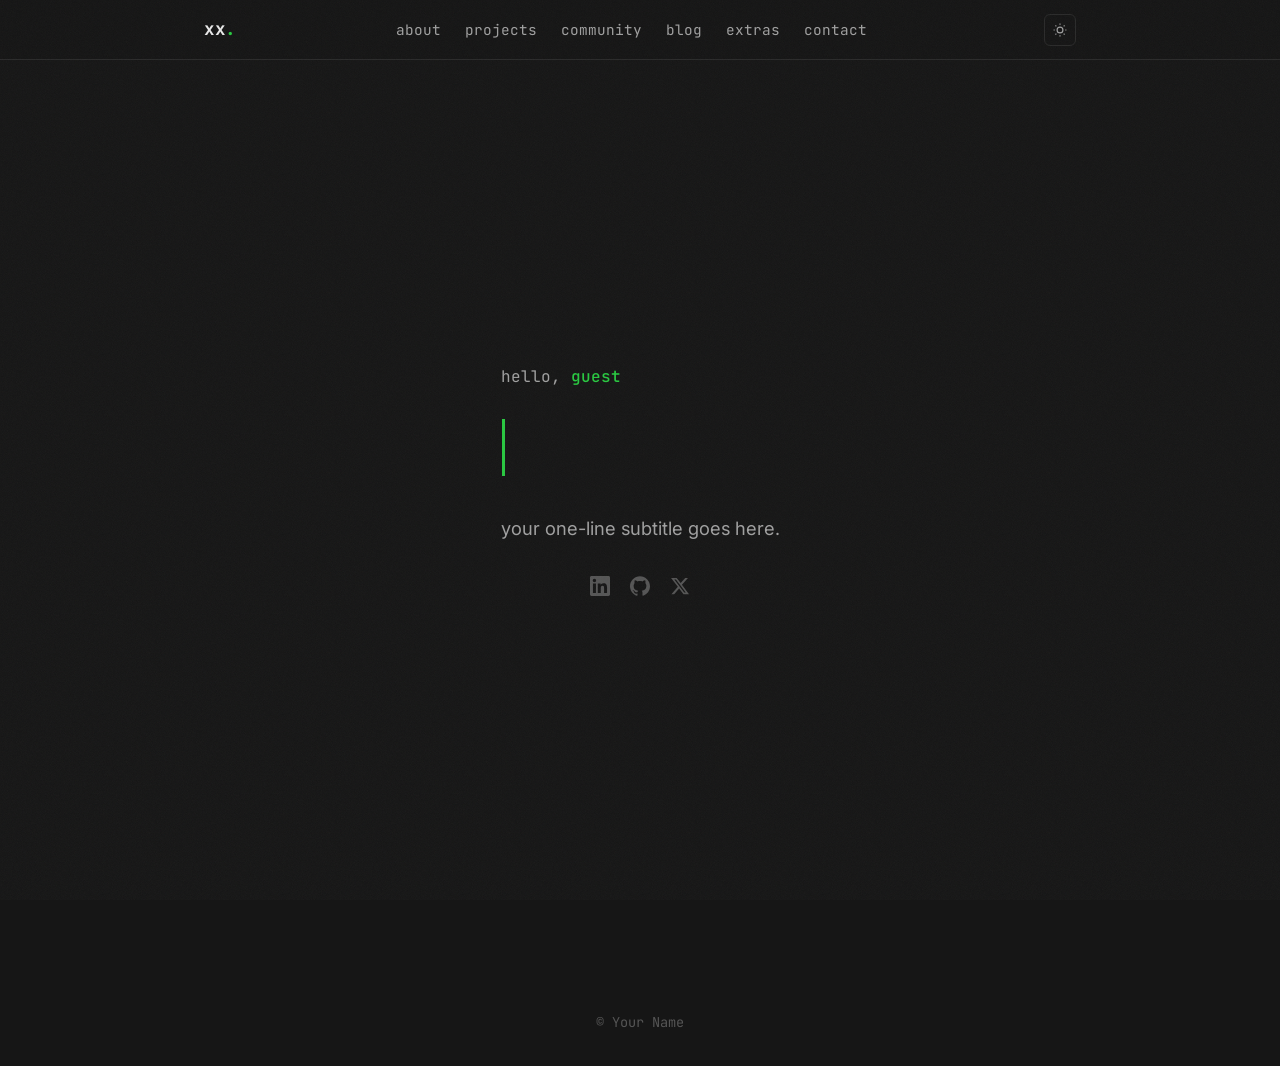
<file: index.html>
<!DOCTYPE html>
<html lang="en">

<head>
  <meta charset="UTF-8" />
  <link rel="icon" type="image/png" href="/public/favicon.png" />
  <link rel="apple-touch-icon" href="/public/favicon.png" />
  <meta name="viewport" content="width=device-width, initial-scale=1.0" />

  <!-- Primary Meta Tags -->
  <!-- REPLACE: Update title, description, and og:url with your info -->
  <title>Your Name | Your Title</title>
  <meta name="title" content="Your Name | Your Title" />
  <meta name="description" content="Your short bio or tagline goes here." />

  <!-- Open Graph / Facebook -->
  <meta property="og:type" content="website" />
  <meta property="og:url" content="https://www.yoursite.com" />
  <meta property="og:title" content="Your Name | Your Title" />
  <meta property="og:description" content="Your short bio or tagline goes here." />
  <meta property="og:image" content="https://www.yoursite.com/link-preview.png" />
  <meta property="og:image:width" content="1200" />
  <meta property="og:image:height" content="630" />
  <meta property="og:image:type" content="image/png" />

  <!-- Twitter -->
  <meta property="twitter:card" content="summary_large_image" />
  <meta property="twitter:url" content="https://www.yoursite.com" />
  <meta property="twitter:title" content="Your Name | Your Title" />
  <meta property="twitter:description" content="Your short bio or tagline goes here." />
  <meta property="twitter:image" content="https://www.yoursite.com/link-preview.png" />

  <!-- Fonts -->
  <link rel="preconnect" href="https://fonts.googleapis.com">
  <link rel="preconnect" href="https://fonts.gstatic.com" crossorigin>
  <link
    href="https://fonts.googleapis.com/css2?family=JetBrains+Mono:wght@300;400;500;600;700&family=Inter:wght@300;400;500;600;700&display=swap"
    rel="stylesheet">

  <link rel="stylesheet" href="styles.css">
  <script>
    (function () {
      const theme = localStorage.getItem('theme') || 'dark';
      document.documentElement.setAttribute('data-theme', theme);
    })();
  </script>
</head>

<body class="loading">
  <!-- Preloader -->
  <!-- REPLACE: Change "xx" to your initials -->
  <div id="preloader" class="preloader">
    <div class="preloader-content">
      <div class="preloader-logo">xx<span>.</span></div>
      <div class="loading-bar-container">
        <div class="loading-bar"></div>
      </div>
    </div>
  </div>

  <!-- Navbar -->
  <!-- REPLACE: Change "xx" to your initials -->
  <nav class="navbar">
    <div class="container navbar-content">
      <a href="/" class="logo">xx<span>.</span></a>

      <div class="nav-links">
        <a href="/about" class="nav-link">about</a>
        <a href="/projects" class="nav-link">projects</a>
        <a href="/community" class="nav-link">community</a>
        <a href="/blog" class="nav-link">blog</a>
        <a href="/extras" class="nav-link">extras</a>
        <a href="/contact" class="nav-link">contact</a>
      </div>

      <!-- Theme Toggle -->
      <button class="theme-toggle" onclick="toggleTheme()" aria-label="Toggle theme">
        <svg class="icon-moon" viewBox="0 0 24 24" fill="none" stroke="currentColor" stroke-width="2">
          <path d="M21 12.79A9 9 0 1 1 11.21 3 7 7 0 0 0 21 12.79z"></path>
        </svg>
        <svg class="icon-sun" viewBox="0 0 24 24" fill="none" stroke="currentColor" stroke-width="2">
          <circle cx="12" cy="12" r="5"></circle>
          <line x1="12" y1="1" x2="12" y2="3"></line>
          <line x1="12" y1="21" x2="12" y2="23"></line>
          <line x1="4.22" y1="4.22" x2="5.64" y2="5.64"></line>
          <line x1="18.36" y1="18.36" x2="19.78" y2="19.78"></line>
          <line x1="1" y1="12" x2="3" y2="12"></line>
          <line x1="21" y1="12" x2="23" y2="12"></line>
          <line x1="4.22" y1="19.78" x2="5.64" y2="18.36"></line>
          <line x1="18.36" y1="5.64" x2="19.78" y2="4.22"></line>
        </svg>
      </button>

      <button class="menu-toggle text-primary" id="menu-toggle" onclick="toggleMobileMenu()">
        <span class="hamburger-line"></span>
        <span class="hamburger-line"></span>
        <span class="hamburger-line"></span>
      </button>
    </div>

    <!-- Mobile Menu -->
    <div id="mobile-nav" class="mobile-nav">
      <a href="/about" class="mobile-nav-link">about</a>
      <a href="/projects" class="mobile-nav-link">projects</a>
      <a href="/community" class="mobile-nav-link">community</a>
      <a href="/blog" class="mobile-nav-link">blog</a>
      <a href="/extras" class="mobile-nav-link">extras</a>
      <a href="/contact" class="mobile-nav-link">contact</a>
    </div>
  </nav>

  <!-- Hero Section -->
  <section id="hero" class="hero container">
    <div class="hero-prompt">
      hello, <span id="user-ip" class="hero-ip">guest</span>
    </div>

    <h1 class="hero-title">
      <span id="typewriter-text"></span><span class="cursor"></span>
    </h1>

    <!-- REPLACE: Update your subtitle -->
    <p class="hero-subtitle">
      your one-line subtitle goes here.
    </p>

    <!-- REPLACE: Update social links -->
    <div class="hero-socials">
      <a href="https://linkedin.com/in/yourlinkedin" target="_blank" aria-label="LinkedIn">
        <svg viewBox="0 0 24 24" fill="currentColor"><path d="M20.447 20.452h-3.554v-5.569c0-1.328-.027-3.037-1.852-3.037-1.853 0-2.136 1.445-2.136 2.939v5.667H9.351V9h3.414v1.561h.046c.477-.9 1.637-1.85 3.37-1.85 3.601 0 4.267 2.37 4.267 5.455v6.286zM5.337 7.433a2.062 2.062 0 0 1-2.063-2.065 2.064 2.064 0 1 1 2.063 2.065zm1.782 13.019H3.555V9h3.564v11.452zM22.225 0H1.771C.792 0 0 .774 0 1.729v20.542C0 23.227.792 24 1.771 24h20.451C23.2 24 24 23.227 24 22.271V1.729C24 .774 23.2 0 22.222 0h.003z"/></svg>
      </a>
      <a href="https://github.com/yourgithub" target="_blank" aria-label="GitHub">
        <svg viewBox="0 0 24 24" fill="currentColor"><path d="M12 .297c-6.63 0-12 5.373-12 12 0 5.303 3.438 9.8 8.205 11.385.6.113.82-.258.82-.577 0-.285-.01-1.04-.015-2.04-3.338.724-4.042-1.61-4.042-1.61C4.422 18.07 3.633 17.7 3.633 17.7c-1.087-.744.084-.729.084-.729 1.205.084 1.838 1.236 1.838 1.236 1.07 1.835 2.809 1.305 3.495.998.108-.776.417-1.305.76-1.605-2.665-.3-5.466-1.332-5.466-5.93 0-1.31.465-2.38 1.235-3.22-.135-.303-.54-1.523.105-3.176 0 0 1.005-.322 3.3 1.23.96-.267 1.98-.399 3-.405 1.02.006 2.04.138 3 .405 2.28-1.552 3.285-1.23 3.285-1.23.645 1.653.24 2.873.12 3.176.765.84 1.23 1.91 1.23 3.22 0 4.61-2.805 5.625-5.475 5.92.42.36.81 1.096.81 2.22 0 1.606-.015 2.896-.015 3.286 0 .315.21.69.825.57C20.565 22.092 24 17.592 24 12.297c0-6.627-5.373-12-12-12"/></svg>
      </a>
      <a href="https://x.com/yourx" target="_blank" aria-label="X">
        <svg viewBox="0 0 24 24" fill="currentColor"><path d="M18.244 2.25h3.308l-7.227 8.26 8.502 11.24H16.17l-5.214-6.817L4.99 21.75H1.68l7.73-8.835L1.254 2.25H8.08l4.713 6.231zm-1.161 17.52h1.833L7.084 4.126H5.117z"/></svg>
      </a>
    </div>
  </section>

  <!-- REPLACE: Update copyright name -->
  <footer>
    <div class="container">
      <div>&copy; Your Name</div>
    </div>
  </footer>

  <script src="main.js"></script>
</body>

</html>
</file>
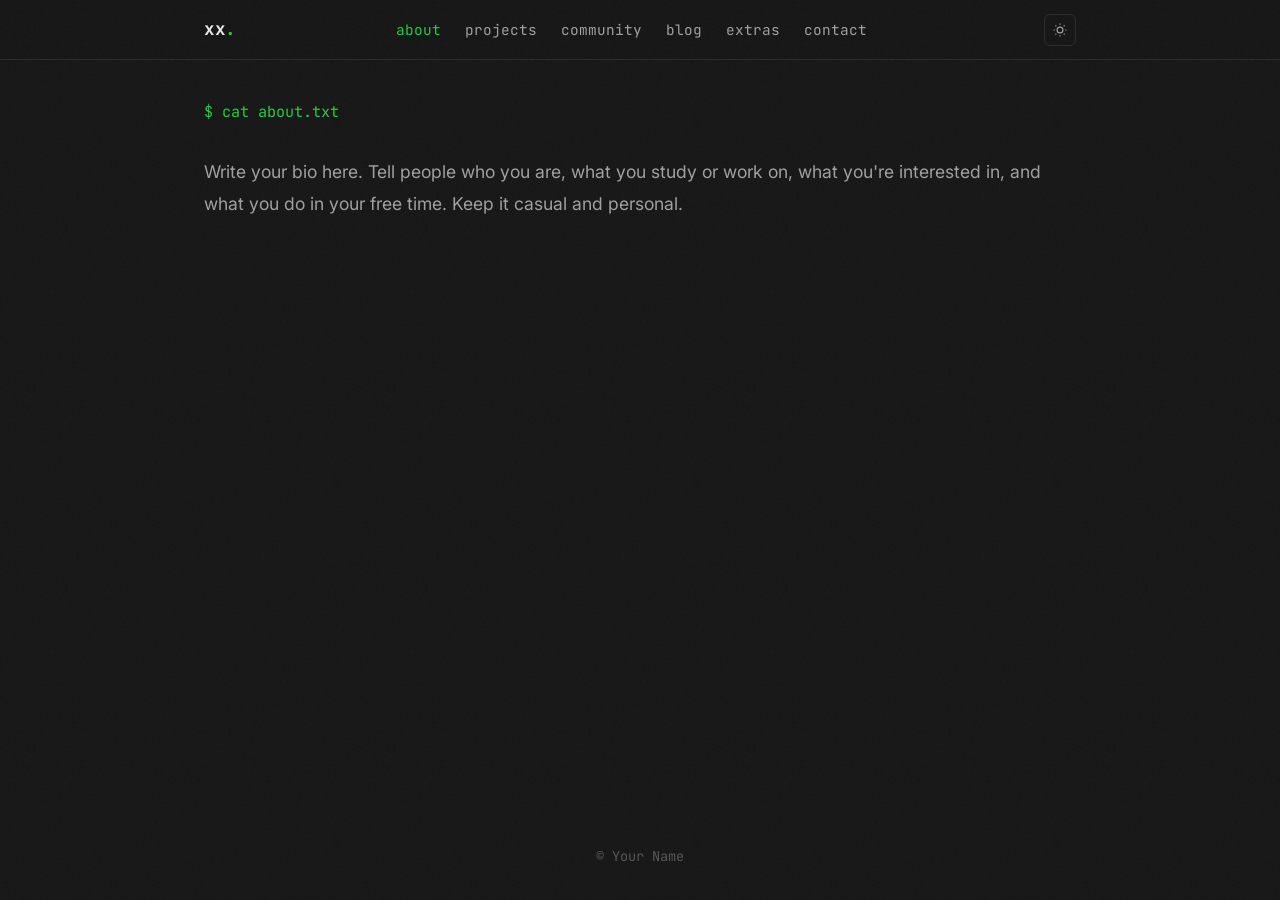
<file: about.html>
<!DOCTYPE html>
<html lang="en">

<head>
  <meta charset="UTF-8" />
  <link rel="icon" type="image/png" href="/public/favicon.png" />
  <link rel="apple-touch-icon" href="/public/favicon.png" />
  <meta name="viewport" content="width=device-width, initial-scale=1.0" />

  <title>About | Your Name</title>
  <meta name="description" content="A short description about you." />

  <link rel="preconnect" href="https://fonts.googleapis.com">
  <link rel="preconnect" href="https://fonts.gstatic.com" crossorigin>
  <link href="https://fonts.googleapis.com/css2?family=JetBrains+Mono:wght@300;400;500;600;700&family=Inter:wght@300;400;500;600;700&display=swap" rel="stylesheet">

  <link rel="stylesheet" href="styles.css">
  <script>
    (function () {
      const theme = localStorage.getItem('theme') || 'dark';
      document.documentElement.setAttribute('data-theme', theme);
    })();
  </script>
</head>

<body>
  <nav class="navbar">
    <div class="container navbar-content">
      <a href="/" class="logo">xx<span>.</span></a>

      <div class="nav-links">
        <a href="/about" class="nav-link active">about</a>
        <a href="/projects" class="nav-link">projects</a>
        <a href="/community" class="nav-link">community</a>
        <a href="/blog" class="nav-link">blog</a>
        <a href="/extras" class="nav-link">extras</a>
        <a href="/contact" class="nav-link">contact</a>
      </div>

      <button class="theme-toggle" onclick="toggleTheme()" aria-label="Toggle theme">
        <svg class="icon-moon" viewBox="0 0 24 24" fill="none" stroke="currentColor" stroke-width="2">
          <path d="M21 12.79A9 9 0 1 1 11.21 3 7 7 0 0 0 21 12.79z"></path>
        </svg>
        <svg class="icon-sun" viewBox="0 0 24 24" fill="none" stroke="currentColor" stroke-width="2">
          <circle cx="12" cy="12" r="5"></circle>
          <line x1="12" y1="1" x2="12" y2="3"></line>
          <line x1="12" y1="21" x2="12" y2="23"></line>
          <line x1="4.22" y1="4.22" x2="5.64" y2="5.64"></line>
          <line x1="18.36" y1="18.36" x2="19.78" y2="19.78"></line>
          <line x1="1" y1="12" x2="3" y2="12"></line>
          <line x1="21" y1="12" x2="23" y2="12"></line>
          <line x1="4.22" y1="19.78" x2="5.64" y2="18.36"></line>
          <line x1="18.36" y1="5.64" x2="19.78" y2="4.22"></line>
        </svg>
      </button>

      <button class="menu-toggle text-primary" id="menu-toggle" onclick="toggleMobileMenu()">
        <span class="hamburger-line"></span>
        <span class="hamburger-line"></span>
        <span class="hamburger-line"></span>
      </button>
    </div>

    <div id="mobile-nav" class="mobile-nav">
      <a href="/about" class="mobile-nav-link">about</a>
      <a href="/projects" class="mobile-nav-link">projects</a>
      <a href="/community" class="mobile-nav-link">community</a>
      <a href="/blog" class="mobile-nav-link">blog</a>
      <a href="/extras" class="mobile-nav-link">extras</a>
      <a href="/contact" class="mobile-nav-link">contact</a>
    </div>
  </nav>

  <main class="page-content container">
    <div class="bash-cmd">$ cat about.txt</div>

    <div class="about-content">
      <p>
        Write your bio here. Tell people who you are, what you study or work on, what you're interested in, and what you do in your free time. Keep it casual and personal.
      </p>
    </div>
  </main>

  <footer>
    <div class="container">
      <div>&copy; Your Name</div>
    </div>
  </footer>

  <script src="main.js"></script>
</body>

</html>
</file>
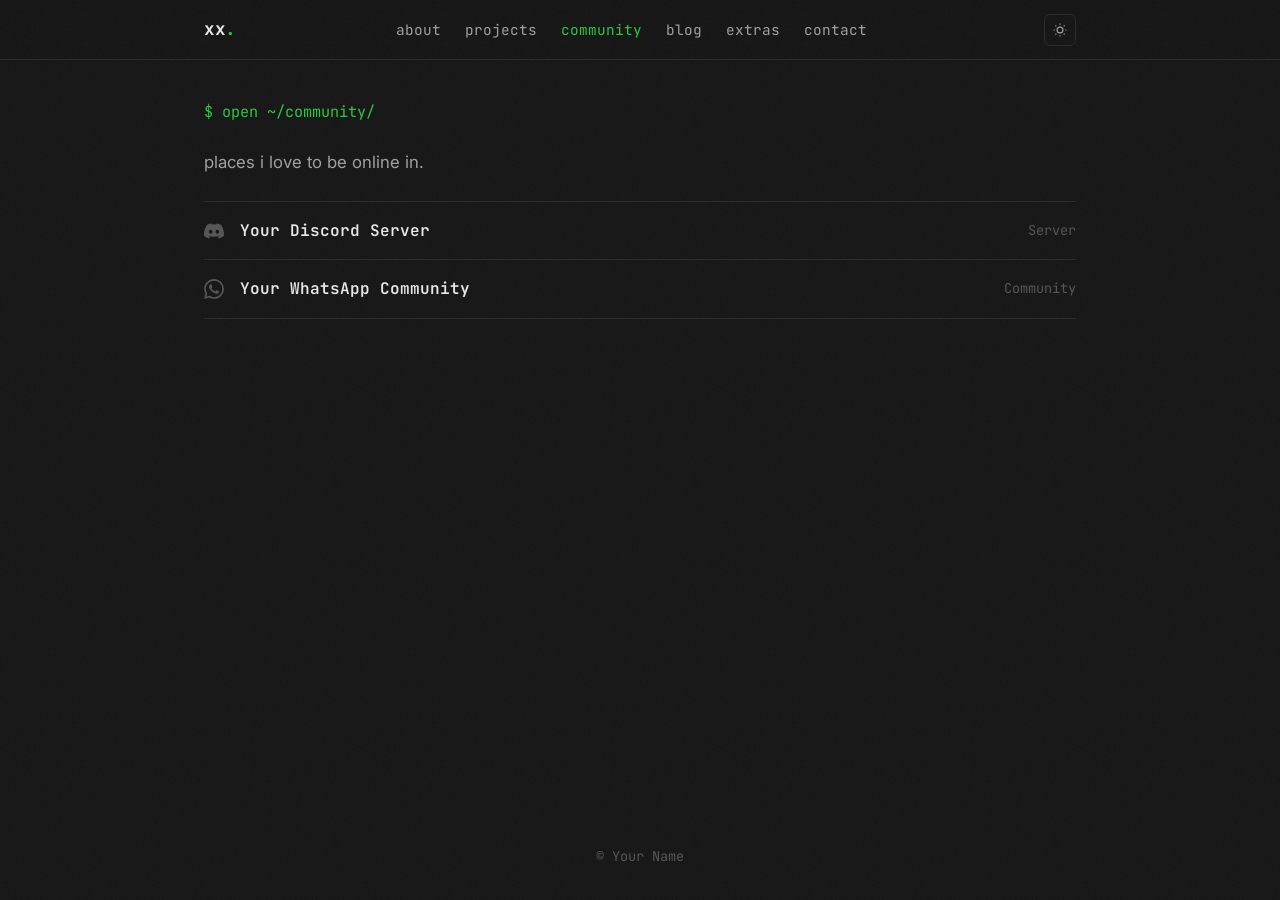
<file: community.html>
<!DOCTYPE html>
<html lang="en">

<head>
  <meta charset="UTF-8" />
  <link rel="icon" type="image/png" href="/public/favicon.png" />
  <link rel="apple-touch-icon" href="/public/favicon.png" />
  <meta name="viewport" content="width=device-width, initial-scale=1.0" />

  <!-- REPLACE: Update title and description -->
  <title>Community | Your Name</title>
  <meta name="description" content="Communities and platforms where Your Name connects online." />

  <link rel="preconnect" href="https://fonts.googleapis.com">
  <link rel="preconnect" href="https://fonts.gstatic.com" crossorigin>
  <link href="https://fonts.googleapis.com/css2?family=JetBrains+Mono:wght@300;400;500;600;700&family=Inter:wght@300;400;500;600;700&display=swap" rel="stylesheet">

  <link rel="stylesheet" href="styles.css">
  <script>
    (function () {
      const theme = localStorage.getItem('theme') || 'dark';
      document.documentElement.setAttribute('data-theme', theme);
    })();
  </script>
</head>

<body>
  <!-- Navbar -->
  <!-- REPLACE: Change "xx" to your initials -->
  <nav class="navbar">
    <div class="container navbar-content">
      <a href="/" class="logo">xx<span>.</span></a>

      <div class="nav-links">
        <a href="/about" class="nav-link">about</a>
        <a href="/projects" class="nav-link">projects</a>
        <a href="/community" class="nav-link active">community</a>
        <a href="/blog" class="nav-link">blog</a>
        <a href="/extras" class="nav-link">extras</a>
        <a href="/contact" class="nav-link">contact</a>
      </div>

      <button class="theme-toggle" onclick="toggleTheme()" aria-label="Toggle theme">
        <svg class="icon-moon" viewBox="0 0 24 24" fill="none" stroke="currentColor" stroke-width="2">
          <path d="M21 12.79A9 9 0 1 1 11.21 3 7 7 0 0 0 21 12.79z"></path>
        </svg>
        <svg class="icon-sun" viewBox="0 0 24 24" fill="none" stroke="currentColor" stroke-width="2">
          <circle cx="12" cy="12" r="5"></circle>
          <line x1="12" y1="1" x2="12" y2="3"></line>
          <line x1="12" y1="21" x2="12" y2="23"></line>
          <line x1="4.22" y1="4.22" x2="5.64" y2="5.64"></line>
          <line x1="18.36" y1="18.36" x2="19.78" y2="19.78"></line>
          <line x1="1" y1="12" x2="3" y2="12"></line>
          <line x1="21" y1="12" x2="23" y2="12"></line>
          <line x1="4.22" y1="19.78" x2="5.64" y2="18.36"></line>
          <line x1="18.36" y1="5.64" x2="19.78" y2="4.22"></line>
        </svg>
      </button>

      <button class="menu-toggle text-primary" id="menu-toggle" onclick="toggleMobileMenu()">
        <span class="hamburger-line"></span>
        <span class="hamburger-line"></span>
        <span class="hamburger-line"></span>
      </button>
    </div>

    <div id="mobile-nav" class="mobile-nav">
      <a href="/about" class="mobile-nav-link">about</a>
      <a href="/projects" class="mobile-nav-link">projects</a>
      <a href="/community" class="mobile-nav-link">community</a>
      <a href="/blog" class="mobile-nav-link">blog</a>
      <a href="/extras" class="mobile-nav-link">extras</a>
      <a href="/contact" class="mobile-nav-link">contact</a>
    </div>
  </nav>

  <main class="page-content container">
    <div class="bash-cmd">$ open ~/community/</div>

    <!-- REPLACE: Update subtitle -->
    <p class="section-subtitle">places i love to be online in.</p>

    <!-- REPLACE: Update community links with your own Discord, WhatsApp, etc. -->
    <div class="community-list">
      <a href="https://discord.gg/yourinvite" target="_blank" class="community-row">
        <svg class="community-icon" viewBox="0 0 24 24" fill="currentColor"><path d="M20.317 4.37a19.791 19.791 0 0 0-4.885-1.515.074.074 0 0 0-.079.037c-.21.375-.444.864-.608 1.25a18.27 18.27 0 0 0-5.487 0 12.64 12.64 0 0 0-.617-1.25.077.077 0 0 0-.079-.037A19.736 19.736 0 0 0 3.677 4.37a.07.07 0 0 0-.032.027C.533 9.046-.32 13.58.099 18.057a.082.082 0 0 0 .031.057 19.9 19.9 0 0 0 5.993 3.03.078.078 0 0 0 .084-.028c.462-.63.874-1.295 1.226-1.994a.076.076 0 0 0-.041-.106 13.107 13.107 0 0 1-1.872-.892.077.077 0 0 1-.008-.128 10.2 10.2 0 0 0 .372-.292.074.074 0 0 1 .077-.01c3.928 1.793 8.18 1.793 12.062 0a.074.074 0 0 1 .078.01c.12.098.246.198.373.292a.077.077 0 0 1-.006.127 12.299 12.299 0 0 1-1.873.892.077.077 0 0 0-.041.107c.36.698.772 1.362 1.225 1.993a.076.076 0 0 0 .084.028 19.839 19.839 0 0 0 6.002-3.03.077.077 0 0 0 .032-.054c.5-5.177-.838-9.674-3.549-13.66a.061.061 0 0 0-.031-.03zM8.02 15.33c-1.183 0-2.157-1.085-2.157-2.419 0-1.333.956-2.419 2.157-2.419 1.21 0 2.176 1.095 2.157 2.42 0 1.333-.956 2.418-2.157 2.418zm7.975 0c-1.183 0-2.157-1.085-2.157-2.419 0-1.333.955-2.419 2.157-2.419 1.21 0 2.176 1.095 2.157 2.42 0 1.333-.946 2.418-2.157 2.418z"/></svg>
        <div class="community-row-body">
          <span class="community-row-title">Your Discord Server</span>
        </div>
        <span class="community-row-handle">Server</span>
      </a>

      <a href="https://chat.whatsapp.com/yourinvite" target="_blank" class="community-row">
        <svg class="community-icon" viewBox="0 0 24 24" fill="currentColor"><path d="M17.472 14.382c-.297-.149-1.758-.867-2.03-.967-.273-.099-.471-.148-.67.15-.197.297-.767.966-.94 1.164-.173.199-.347.223-.644.075-.297-.15-1.255-.463-2.39-1.475-.883-.788-1.48-1.761-1.653-2.059-.173-.297-.018-.458.13-.606.134-.133.298-.347.446-.52.149-.174.198-.298.298-.497.099-.198.05-.371-.025-.52-.075-.149-.669-1.612-.916-2.207-.242-.579-.487-.5-.669-.51-.173-.008-.371-.01-.57-.01-.198 0-.52.074-.792.372-.272.297-1.04 1.016-1.04 2.479 0 1.462 1.065 2.875 1.213 3.074.149.198 2.096 3.2 5.077 4.487.709.306 1.262.489 1.694.625.712.227 1.36.195 1.871.118.571-.085 1.758-.719 2.006-1.413.248-.694.248-1.289.173-1.413-.074-.124-.272-.198-.57-.347m-5.421 7.403h-.004a9.87 9.87 0 0 1-5.031-1.378l-.361-.214-3.741.982.998-3.648-.235-.374a9.86 9.86 0 0 1-1.51-5.26c.001-5.45 4.436-9.884 9.888-9.884 2.64 0 5.122 1.03 6.988 2.898a9.825 9.825 0 0 1 2.893 6.994c-.003 5.45-4.437 9.884-9.885 9.884m8.413-18.297A11.815 11.815 0 0 0 12.05 0C5.495 0 .16 5.335.157 11.892c0 2.096.547 4.142 1.588 5.945L.057 24l6.305-1.654a11.882 11.882 0 0 0 5.683 1.448h.005c6.554 0 11.89-5.335 11.893-11.893a11.821 11.821 0 0 0-3.48-8.413z"/></svg>
        <div class="community-row-body">
          <span class="community-row-title">Your WhatsApp Community</span>
        </div>
        <span class="community-row-handle">Community</span>
      </a>
    </div>
  </main>

  <!-- REPLACE: Update copyright name -->
  <footer>
    <div class="container">
      <div>&copy; Your Name</div>
    </div>
  </footer>

  <script src="main.js"></script>
</body>

</html>
</file>
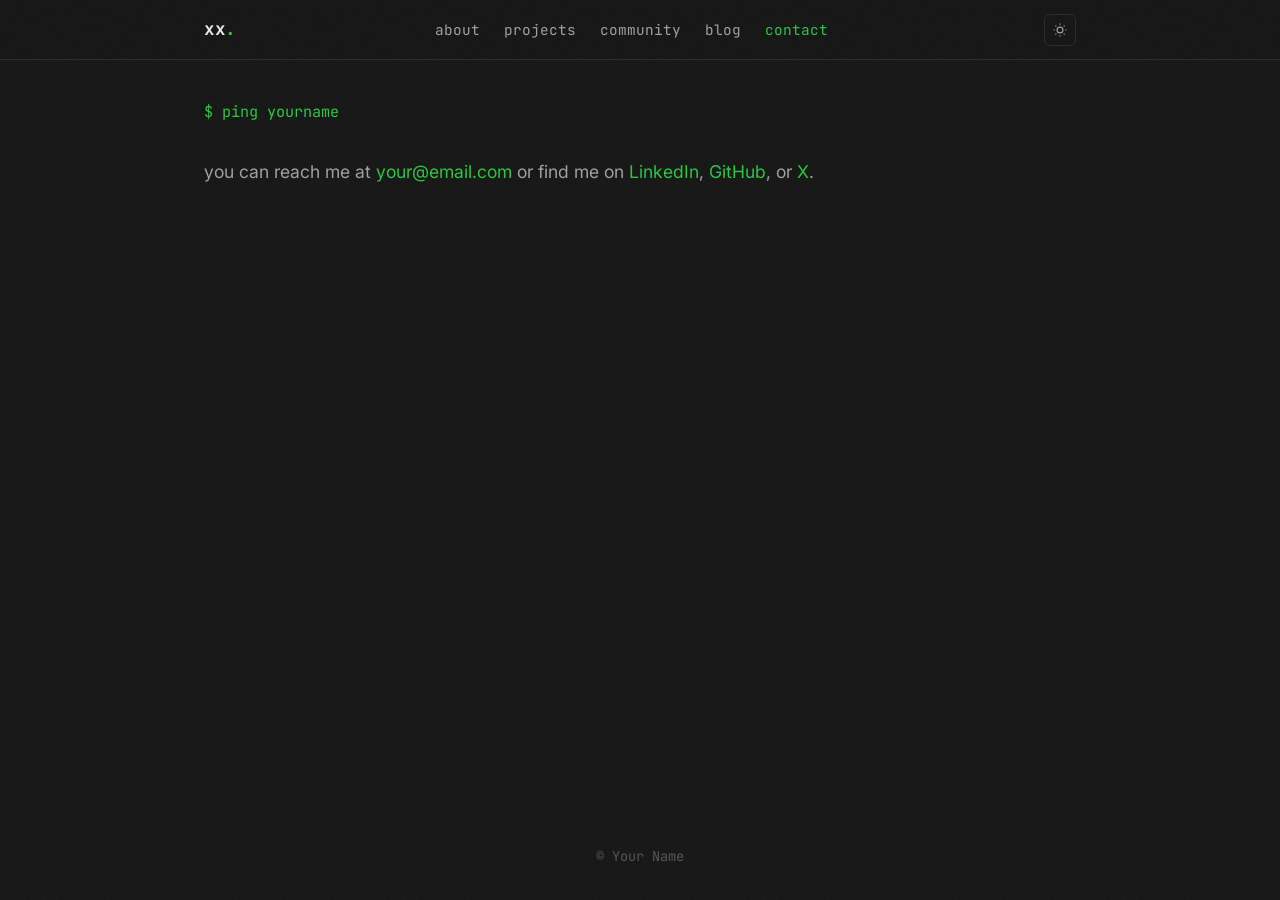
<file: contact.html>
<!DOCTYPE html>
<html lang="en">

<head>
  <meta charset="UTF-8" />
  <link rel="icon" type="image/png" href="/public/favicon.png" />
  <link rel="apple-touch-icon" href="/public/favicon.png" />
  <meta name="viewport" content="width=device-width, initial-scale=1.0" />

  <!-- REPLACE: Update title and description -->
  <title>Contact | Your Name</title>
  <meta name="description" content="Get in touch with Your Name via email or social media." />

  <link rel="preconnect" href="https://fonts.googleapis.com">
  <link rel="preconnect" href="https://fonts.gstatic.com" crossorigin>
  <link href="https://fonts.googleapis.com/css2?family=JetBrains+Mono:wght@300;400;500;600;700&family=Inter:wght@300;400;500;600;700&display=swap" rel="stylesheet">

  <link rel="stylesheet" href="styles.css">
  <script>
    (function () {
      const theme = localStorage.getItem('theme') || 'dark';
      document.documentElement.setAttribute('data-theme', theme);
    })();
  </script>
</head>

<body>
  <!-- Navbar -->
  <!-- REPLACE: Change "xx" to your initials -->
  <nav class="navbar">
    <div class="container navbar-content">
      <a href="/" class="logo">xx<span>.</span></a>

      <div class="nav-links">
        <a href="/about" class="nav-link">about</a>
        <a href="/projects" class="nav-link">projects</a>
        <a href="/community" class="nav-link">community</a>
        <a href="/blog" class="nav-link">blog</a>
        <a href="/contact" class="nav-link active">contact</a>
      </div>

      <button class="theme-toggle" onclick="toggleTheme()" aria-label="Toggle theme">
        <svg class="icon-moon" viewBox="0 0 24 24" fill="none" stroke="currentColor" stroke-width="2">
          <path d="M21 12.79A9 9 0 1 1 11.21 3 7 7 0 0 0 21 12.79z"></path>
        </svg>
        <svg class="icon-sun" viewBox="0 0 24 24" fill="none" stroke="currentColor" stroke-width="2">
          <circle cx="12" cy="12" r="5"></circle>
          <line x1="12" y1="1" x2="12" y2="3"></line>
          <line x1="12" y1="21" x2="12" y2="23"></line>
          <line x1="4.22" y1="4.22" x2="5.64" y2="5.64"></line>
          <line x1="18.36" y1="18.36" x2="19.78" y2="19.78"></line>
          <line x1="1" y1="12" x2="3" y2="12"></line>
          <line x1="21" y1="12" x2="23" y2="12"></line>
          <line x1="4.22" y1="19.78" x2="5.64" y2="18.36"></line>
          <line x1="18.36" y1="5.64" x2="19.78" y2="4.22"></line>
        </svg>
      </button>

      <button class="menu-toggle text-primary" id="menu-toggle" onclick="toggleMobileMenu()">
        <span class="hamburger-line"></span>
        <span class="hamburger-line"></span>
        <span class="hamburger-line"></span>
      </button>
    </div>

    <div id="mobile-nav" class="mobile-nav">
      <a href="/about" class="mobile-nav-link">about</a>
      <a href="/projects" class="mobile-nav-link">projects</a>
      <a href="/community" class="mobile-nav-link">community</a>
      <a href="/blog" class="mobile-nav-link">blog</a>
      <a href="/extras" class="mobile-nav-link">extras</a>
      <a href="/contact" class="mobile-nav-link">contact</a>
    </div>
  </nav>

  <main class="page-content container">
    <!-- REPLACE: Update "yourname" -->
    <div class="bash-cmd">$ ping yourname</div>

    <!-- REPLACE: Update email and social links -->
    <p class="contact-prose">
      you can reach me at <a href="mailto:your@email.com">your@email.com</a> or find me on <a href="https://linkedin.com/in/yourlinkedin" target="_blank">LinkedIn</a>, <a href="https://github.com/yourgithub" target="_blank">GitHub</a>, or <a href="https://x.com/yourx" target="_blank">X</a>.
    </p>
  </main>

  <!-- REPLACE: Update copyright name -->
  <footer>
    <div class="container">
      <div>&copy; Your Name</div>
    </div>
  </footer>

  <script src="main.js"></script>
</body>

</html>
</file>
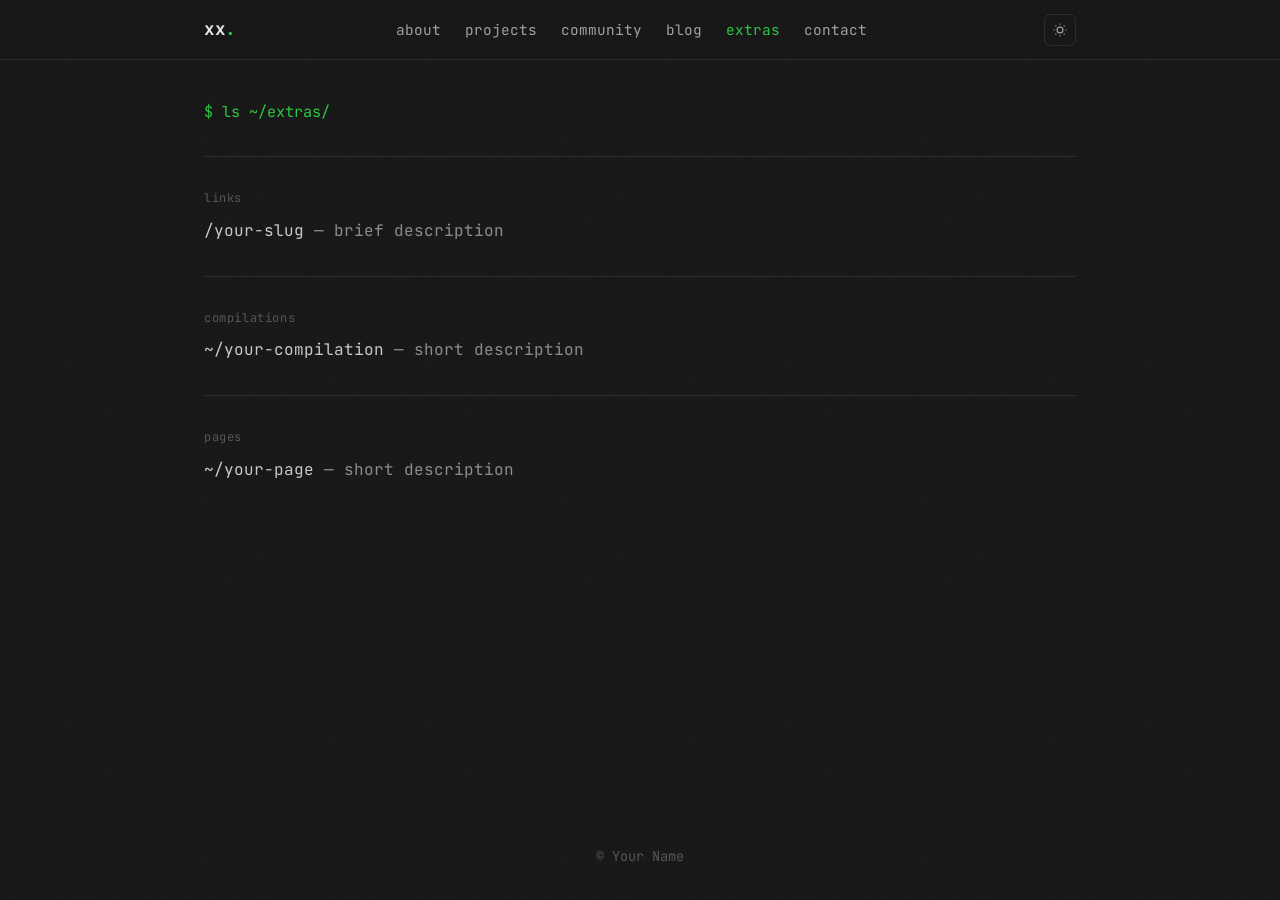
<file: extras.html>
<!DOCTYPE html>
<html lang="en">

<head>
  <meta charset="UTF-8" />
  <link rel="icon" type="image/png" href="/public/favicon.png" />
  <link rel="apple-touch-icon" href="/public/favicon.png" />
  <meta name="viewport" content="width=device-width, initial-scale=1.0" />

  <title>Extras | Your Name</title>
  <meta name="description" content="Shortlinks, compilations, and other stuff." />

  <link rel="preconnect" href="https://fonts.googleapis.com">
  <link rel="preconnect" href="https://fonts.gstatic.com" crossorigin>
  <link href="https://fonts.googleapis.com/css2?family=JetBrains+Mono:wght@300;400;500;600;700&family=Inter:wght@300;400;500;600;700&display=swap" rel="stylesheet">

  <link rel="stylesheet" href="styles.css">
  <script>
    (function () {
      const theme = localStorage.getItem('theme') || 'dark';
      document.documentElement.setAttribute('data-theme', theme);
    })();
  </script>
</head>

<body>
  <nav class="navbar">
    <div class="container navbar-content">
      <a href="/" class="logo">xx<span>.</span></a>

      <div class="nav-links">
        <a href="/about" class="nav-link">about</a>
        <a href="/projects" class="nav-link">projects</a>
        <a href="/community" class="nav-link">community</a>
        <a href="/blog" class="nav-link">blog</a>
        <a href="/extras" class="nav-link active">extras</a>
        <a href="/contact" class="nav-link">contact</a>
      </div>

      <button class="theme-toggle" onclick="toggleTheme()" aria-label="Toggle theme">
        <svg class="icon-moon" viewBox="0 0 24 24" fill="none" stroke="currentColor" stroke-width="2">
          <path d="M21 12.79A9 9 0 1 1 11.21 3 7 7 0 0 0 21 12.79z"></path>
        </svg>
        <svg class="icon-sun" viewBox="0 0 24 24" fill="none" stroke="currentColor" stroke-width="2">
          <circle cx="12" cy="12" r="5"></circle>
          <line x1="12" y1="1" x2="12" y2="3"></line>
          <line x1="12" y1="21" x2="12" y2="23"></line>
          <line x1="4.22" y1="4.22" x2="5.64" y2="5.64"></line>
          <line x1="18.36" y1="18.36" x2="19.78" y2="19.78"></line>
          <line x1="1" y1="12" x2="3" y2="12"></line>
          <line x1="21" y1="12" x2="23" y2="12"></line>
          <line x1="4.22" y1="19.78" x2="5.64" y2="18.36"></line>
          <line x1="18.36" y1="5.64" x2="19.78" y2="4.22"></line>
        </svg>
      </button>

      <button class="menu-toggle text-primary" id="menu-toggle" onclick="toggleMobileMenu()">
        <span class="hamburger-line"></span>
        <span class="hamburger-line"></span>
        <span class="hamburger-line"></span>
      </button>
    </div>

    <div id="mobile-nav" class="mobile-nav">
      <a href="/about" class="mobile-nav-link">about</a>
      <a href="/projects" class="mobile-nav-link">projects</a>
      <a href="/community" class="mobile-nav-link">community</a>
      <a href="/blog" class="mobile-nav-link">blog</a>
      <a href="/extras" class="mobile-nav-link">extras</a>
      <a href="/contact" class="mobile-nav-link">contact</a>
    </div>
  </nav>

  <main class="page-content container">
    <div class="bash-cmd">$ ls ~/extras/</div>

    <div class="extras-section">
      <p class="extras-label">links</p>
      <div class="extras-list">
        <a href="/your-slug" class="extras-item">/your-slug <span>&mdash; brief description</span></a>
      </div>
    </div>

    <div class="extras-section">
      <p class="extras-label">compilations</p>
      <div class="extras-list">
        <a href="/your-compilation" target="_blank" class="extras-item">~/your-compilation <span>&mdash; short description</span></a>
      </div>
    </div>

    <div class="extras-section">
      <p class="extras-label">pages</p>
      <div class="extras-list">
        <a href="/your-page" target="_blank" class="extras-item">~/your-page <span>&mdash; short description</span></a>
      </div>
    </div>
  </main>

  <footer>
    <div class="container">
      <div>&copy; Your Name</div>
    </div>
  </footer>

  <script src="main.js"></script>
</body>

</html>
</file>
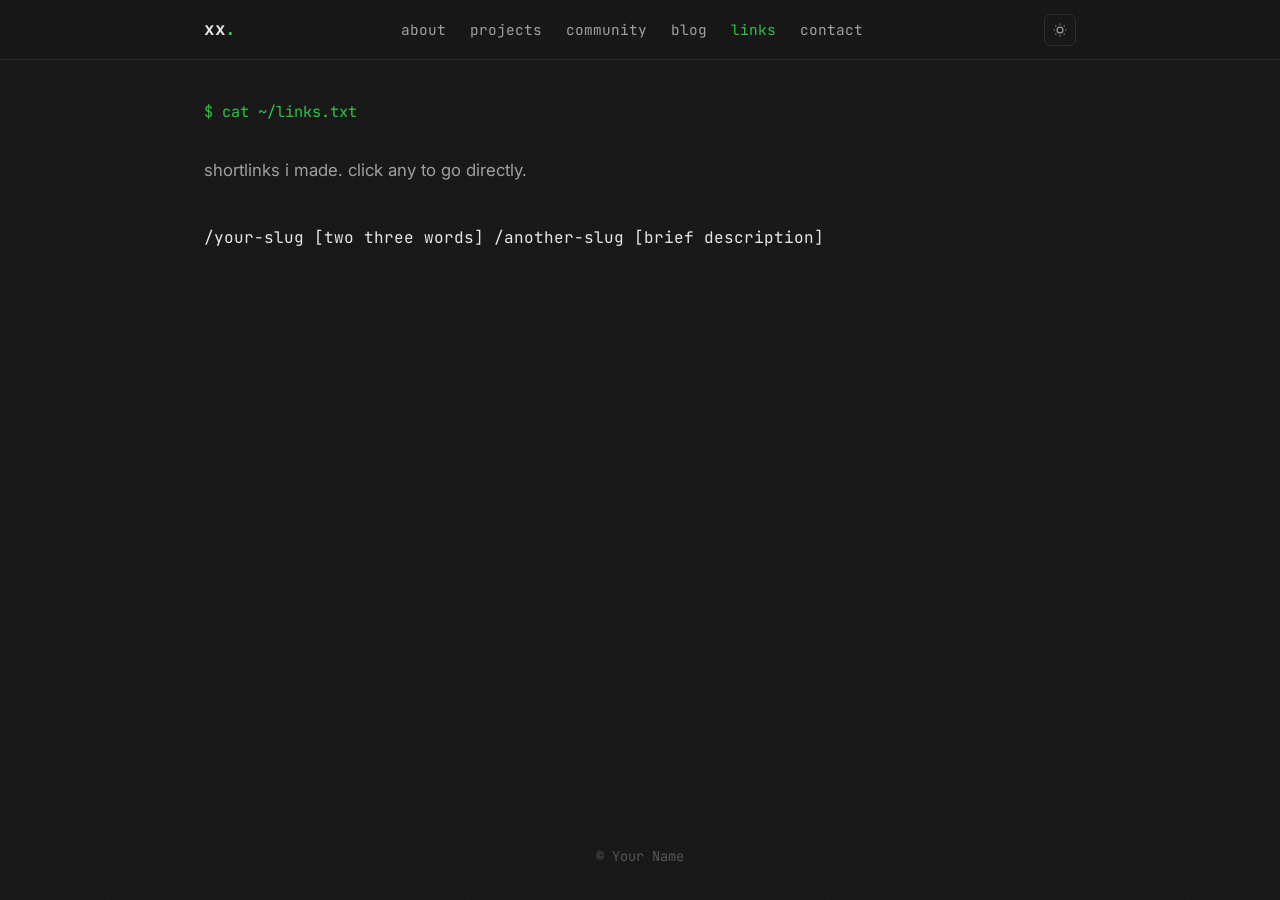
<file: links.html>
<!DOCTYPE html>
<html lang="en">

<head>
  <meta charset="UTF-8" />
  <link rel="icon" type="image/png" href="/public/favicon.png" />
  <link rel="apple-touch-icon" href="/public/favicon.png" />
  <meta name="viewport" content="width=device-width, initial-scale=1.0" />

  <title>Links | Your Name</title>
  <meta name="description" content="Shortlinks and quick references." />

  <link rel="preconnect" href="https://fonts.googleapis.com">
  <link rel="preconnect" href="https://fonts.gstatic.com" crossorigin>
  <link href="https://fonts.googleapis.com/css2?family=JetBrains+Mono:wght@300;400;500;600;700&family=Inter:wght@300;400;500;600;700&display=swap" rel="stylesheet">

  <link rel="stylesheet" href="styles.css">
  <script>
    (function () {
      const theme = localStorage.getItem('theme') || 'dark';
      document.documentElement.setAttribute('data-theme', theme);
    })();
  </script>
</head>

<body>
  <nav class="navbar">
    <div class="container navbar-content">
      <a href="/" class="logo">xx<span>.</span></a>

      <div class="nav-links">
        <a href="/about" class="nav-link">about</a>
        <a href="/projects" class="nav-link">projects</a>
        <a href="/community" class="nav-link">community</a>
        <a href="/blog" class="nav-link">blog</a>
        <a href="/links" class="nav-link active">links</a>
        <a href="/contact" class="nav-link">contact</a>
      </div>

      <button class="theme-toggle" onclick="toggleTheme()" aria-label="Toggle theme">
        <svg class="icon-moon" viewBox="0 0 24 24" fill="none" stroke="currentColor" stroke-width="2">
          <path d="M21 12.79A9 9 0 1 1 11.21 3 7 7 0 0 0 21 12.79z"></path>
        </svg>
        <svg class="icon-sun" viewBox="0 0 24 24" fill="none" stroke="currentColor" stroke-width="2">
          <circle cx="12" cy="12" r="5"></circle>
          <line x1="12" y1="1" x2="12" y2="3"></line>
          <line x1="12" y1="21" x2="12" y2="23"></line>
          <line x1="4.22" y1="4.22" x2="5.64" y2="5.64"></line>
          <line x1="18.36" y1="18.36" x2="19.78" y2="19.78"></line>
          <line x1="1" y1="12" x2="3" y2="12"></line>
          <line x1="21" y1="12" x2="23" y2="12"></line>
          <line x1="4.22" y1="19.78" x2="5.64" y2="18.36"></line>
          <line x1="18.36" y1="5.64" x2="19.78" y2="4.22"></line>
        </svg>
      </button>

      <button class="menu-toggle text-primary" id="menu-toggle" onclick="toggleMobileMenu()">
        <span class="hamburger-line"></span>
        <span class="hamburger-line"></span>
        <span class="hamburger-line"></span>
      </button>
    </div>

    <div id="mobile-nav" class="mobile-nav">
      <a href="/about" class="mobile-nav-link">about</a>
      <a href="/projects" class="mobile-nav-link">projects</a>
      <a href="/community" class="mobile-nav-link">community</a>
      <a href="/blog" class="mobile-nav-link">blog</a>
      <a href="/links" class="mobile-nav-link">links</a>
      <a href="/contact" class="mobile-nav-link">contact</a>
    </div>
  </nav>

  <main class="page-content container">
    <div class="bash-cmd">$ cat ~/links.txt</div>
    <p class="page-subtitle">shortlinks i made. click any to go directly.</p>

    <!-- Add your shortlinks here. Format: /slug and [short description] -->
    <!-- Each entry in vercel.json redirects array needs a matching row here -->
    <div class="links-list">
      <a href="/your-slug" class="links-row">
        <span class="links-slug">/your-slug</span>
        <span class="links-desc">[two three words]</span>
      </a>

      <a href="/another-slug" class="links-row">
        <span class="links-slug">/another-slug</span>
        <span class="links-desc">[brief description]</span>
      </a>
    </div>
  </main>

  <footer>
    <div class="container">
      <div>&copy; Your Name</div>
    </div>
  </footer>

  <script src="main.js"></script>
</body>

</html>
</file>
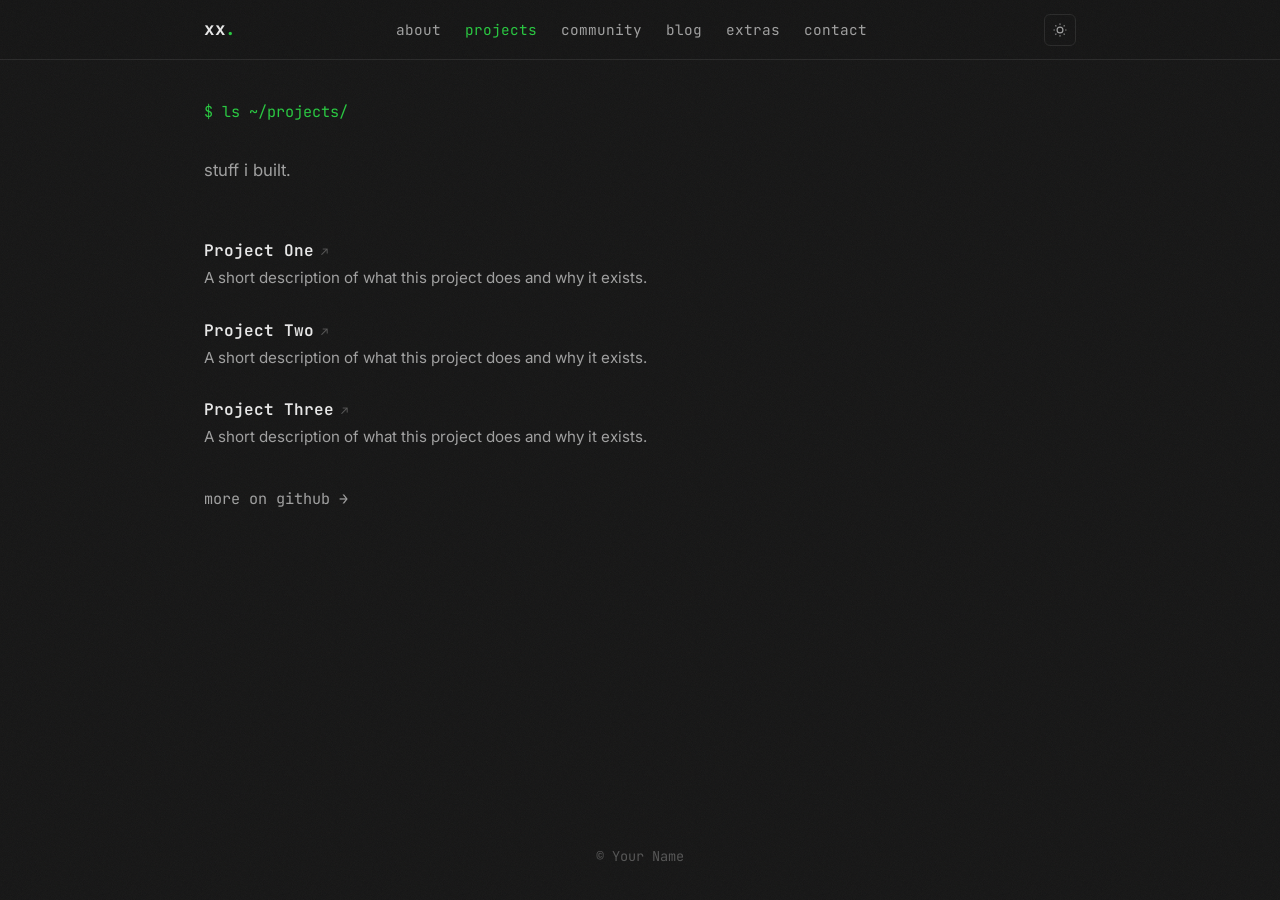
<file: projects.html>
<!DOCTYPE html>
<html lang="en">

<head>
  <meta charset="UTF-8" />
  <link rel="icon" type="image/png" href="/public/favicon.png" />
  <link rel="apple-touch-icon" href="/public/favicon.png" />
  <meta name="viewport" content="width=device-width, initial-scale=1.0" />

  <!-- REPLACE: Update title and description -->
  <title>Projects | Your Name</title>
  <meta name="description" content="Projects built by Your Name." />

  <link rel="preconnect" href="https://fonts.googleapis.com">
  <link rel="preconnect" href="https://fonts.gstatic.com" crossorigin>
  <link href="https://fonts.googleapis.com/css2?family=JetBrains+Mono:wght@300;400;500;600;700&family=Inter:wght@300;400;500;600;700&display=swap" rel="stylesheet">

  <link rel="stylesheet" href="styles.css">
  <script>
    (function () {
      const theme = localStorage.getItem('theme') || 'dark';
      document.documentElement.setAttribute('data-theme', theme);
    })();
  </script>
</head>

<body>
  <!-- Navbar -->
  <!-- REPLACE: Change "xx" to your initials -->
  <nav class="navbar">
    <div class="container navbar-content">
      <a href="/" class="logo">xx<span>.</span></a>

      <div class="nav-links">
        <a href="/about" class="nav-link">about</a>
        <a href="/projects" class="nav-link active">projects</a>
        <a href="/community" class="nav-link">community</a>
        <a href="/blog" class="nav-link">blog</a>
        <a href="/extras" class="nav-link">extras</a>
        <a href="/contact" class="nav-link">contact</a>
      </div>

      <button class="theme-toggle" onclick="toggleTheme()" aria-label="Toggle theme">
        <svg class="icon-moon" viewBox="0 0 24 24" fill="none" stroke="currentColor" stroke-width="2">
          <path d="M21 12.79A9 9 0 1 1 11.21 3 7 7 0 0 0 21 12.79z"></path>
        </svg>
        <svg class="icon-sun" viewBox="0 0 24 24" fill="none" stroke="currentColor" stroke-width="2">
          <circle cx="12" cy="12" r="5"></circle>
          <line x1="12" y1="1" x2="12" y2="3"></line>
          <line x1="12" y1="21" x2="12" y2="23"></line>
          <line x1="4.22" y1="4.22" x2="5.64" y2="5.64"></line>
          <line x1="18.36" y1="18.36" x2="19.78" y2="19.78"></line>
          <line x1="1" y1="12" x2="3" y2="12"></line>
          <line x1="21" y1="12" x2="23" y2="12"></line>
          <line x1="4.22" y1="19.78" x2="5.64" y2="18.36"></line>
          <line x1="18.36" y1="5.64" x2="19.78" y2="4.22"></line>
        </svg>
      </button>

      <button class="menu-toggle text-primary" id="menu-toggle" onclick="toggleMobileMenu()">
        <span class="hamburger-line"></span>
        <span class="hamburger-line"></span>
        <span class="hamburger-line"></span>
      </button>
    </div>

    <div id="mobile-nav" class="mobile-nav">
      <a href="/about" class="mobile-nav-link">about</a>
      <a href="/projects" class="mobile-nav-link">projects</a>
      <a href="/community" class="mobile-nav-link">community</a>
      <a href="/blog" class="mobile-nav-link">blog</a>
      <a href="/extras" class="mobile-nav-link">extras</a>
      <a href="/contact" class="mobile-nav-link">contact</a>
    </div>
  </nav>

  <main class="page-content container">
    <div class="bash-cmd">$ ls ~/projects/</div>
    <!-- REPLACE: Update subtitle -->
    <p class="page-subtitle">stuff i built.</p>

    <!-- REPLACE: Add your own projects below -->
    <div class="projects-list">
      <a href="https://github.com/yourgithub/project-one" target="_blank" class="project-item">
        <h3 class="project-name">Project One</h3>
        <p class="project-desc">A short description of what this project does and why it exists.</p>
      </a>

      <a href="https://github.com/yourgithub/project-two" target="_blank" class="project-item">
        <h3 class="project-name">Project Two</h3>
        <p class="project-desc">A short description of what this project does and why it exists.</p>
      </a>

      <a href="https://github.com/yourgithub/project-three" target="_blank" class="project-item">
        <h3 class="project-name">Project Three</h3>
        <p class="project-desc">A short description of what this project does and why it exists.</p>
      </a>
    </div>

    <!-- REPLACE: Update GitHub link -->
    <a href="https://github.com/yourgithub" target="_blank" class="more-projects-link">more on github &rarr;</a>
  </main>

  <!-- REPLACE: Update copyright name -->
  <footer>
    <div class="container">
      <div>&copy; Your Name</div>
    </div>
  </footer>

  <script src="main.js"></script>
</body>

</html>
</file>
<file: styles.css>
/* ===================================
   CSS Variables & Theme
   =================================== */
:root {
  --bg-color: #161616;
  --surface-color: #1e1e1e;
  --text-primary: #e8e8e8;
  --text-secondary: #a0a0a0;
  --text-dim: #555555;

  --accent-color: #28c840;
  --accent-hover: #33d44d;

  --border-color: #2a2a2a;
  --border-active: #404040;

  --terminal-bg: #1a1a1a;
  --terminal-chrome: #202020;

  --font-mono: 'JetBrains Mono', 'Fira Code', monospace;
  --font-sans: 'Inter', system-ui, sans-serif;

  --spacing-xs: 0.5rem;
  --spacing-sm: 1rem;
  --spacing-md: 2rem;
  --spacing-lg: 4rem;
  --spacing-xl: 8rem;

  --container-width: 920px;

  --transition-fast: 0.1s ease;
  --transition-smooth: 0.3s ease;
}

/* Light Theme */
[data-theme="light"] {
  --bg-color: #fafafa;
  --surface-color: #ffffff;
  --text-primary: #1a1a1a;
  --text-secondary: #555555;
  --text-dim: #999999;

  --accent-color: #1a9e32;
  --accent-hover: #158a2a;

  --border-color: #e5e5e5;
  --border-active: #d4d4d4;

  --terminal-bg: #1a1a2e;
  --terminal-chrome: #141425;
}

/* ===================================
   Theme Toggle Button
   =================================== */
.theme-toggle {
  width: 32px;
  height: 32px;
  border-radius: 6px;
  background: transparent;
  border: 1px solid var(--border-color);
  cursor: pointer;
  display: flex;
  align-items: center;
  justify-content: center;
  transition: var(--transition-fast);
  color: var(--text-secondary);
  margin-left: 1rem;
  flex-shrink: 0;
}

.theme-toggle:hover {
  border-color: var(--text-dim);
  color: var(--text-primary);
}

.theme-toggle svg {
  width: 14px;
  height: 14px;
}

.theme-toggle .icon-sun {
  display: none;
}

.theme-toggle .icon-moon {
  display: none;
}

/* Light mode: show moon (click to go dark) */
[data-theme="light"] .theme-toggle .icon-moon {
  display: block;
}

/* Dark mode: show sun (click to go light) */
[data-theme="dark"] .theme-toggle .icon-sun {
  display: block;
}

/* ===================================
   Reset & Base
   =================================== */
*,
*::before,
*::after {
  box-sizing: border-box;
  margin: 0;
  padding: 0;
}

html {
  scroll-behavior: smooth;
  font-size: 16px;
}

body {
  background-color: var(--bg-color);
  color: var(--text-primary);
  font-family: var(--font-mono);
  line-height: 1.6;
  overflow-x: hidden;
  -webkit-font-smoothing: antialiased;
  display: flex;
  flex-direction: column;
  min-height: 100vh;
  max-width: 100vw;
}

body::before {
  content: '';
  position: fixed;
  top: 0;
  left: 0;
  width: 100%;
  height: 100%;
  pointer-events: none;
  z-index: 9998;
  opacity: 0.04;
  background-image: url("data:image/svg+xml,%3Csvg viewBox='0 0 256 256' xmlns='http://www.w3.org/2000/svg'%3E%3Cfilter id='n'%3E%3CfeTurbulence type='fractalNoise' baseFrequency='0.85' numOctaves='4' stitchTiles='stitch'/%3E%3C/filter%3E%3Crect width='100%25' height='100%25' filter='url(%23n)'/%3E%3C/svg%3E");
  background-repeat: repeat;
  background-size: 180px 180px;
}

html {
  overflow-x: hidden;
}

a {
  text-decoration: none;
  color: inherit;
  transition: var(--transition-fast);
}

ul,
ol {
  list-style: none;
}

button {
  background: none;
  border: none;
  font-family: inherit;
  cursor: pointer;
  color: inherit;
}

::selection {
  background: var(--accent-color);
  color: var(--bg-color);
}

/* Custom Scrollbar */
::-webkit-scrollbar {
  width: 6px;
}

::-webkit-scrollbar-track {
  background: var(--bg-color);
}

::-webkit-scrollbar-thumb {
  background: var(--border-active);
}

::-webkit-scrollbar-thumb:hover {
  background: var(--text-secondary);
}

/* ===================================
   Utility Classes
   =================================== */
.container {
  max-width: var(--container-width);
  margin: 0 auto;
  padding: 0 1.5rem;
}

.text-accent {
  color: var(--accent-color);
}

.text-dim {
  color: var(--text-dim);
}

.text-secondary {
  color: var(--text-secondary);
}

.hidden {
  display: none !important;
}

.mono {
  font-family: var(--font-mono);
}

.sans {
  font-family: var(--font-sans);
}

.flex-center {
  display: flex;
  align-items: center;
  justify-content: center;
}

.flex-between {
  display: flex;
  align-items: center;
  justify-content: space-between;
}

/* ===================================
   Navbar
   =================================== */
.navbar {
  position: fixed;
  top: 0;
  left: 0;
  width: 100%;
  height: 60px;
  background: rgba(22, 22, 22, 0.9);
  backdrop-filter: blur(10px);
  border-bottom: 1px solid var(--border-color);
  z-index: 1000;
  display: flex;
  align-items: center;
}

[data-theme="light"] .navbar {
  background: rgba(250, 250, 250, 0.85);
}

.navbar-content {
  width: 100%;
  display: flex;
  justify-content: space-between;
  align-items: center;
}

.logo {
  font-weight: 700;
  font-size: 1.1rem;
  letter-spacing: -0.5px;
}

.logo span {
  color: var(--accent-color);
}

.nav-links {
  display: flex;
  gap: 1.5rem;
}

.nav-link {
  font-size: 0.9rem;
  color: var(--text-secondary);
  position: relative;
}

.nav-link:hover {
  color: var(--text-primary);
}

.nav-link.active {
  color: var(--accent-color);
}


/* Mobile Menu */
.menu-toggle {
  display: none;
  width: 24px;
  height: 18px;
  position: relative;
  flex-shrink: 0;
  cursor: pointer;
}

.hamburger-line {
  display: block;
  width: 100%;
  height: 2px;
  background: var(--text-primary);
  border-radius: 1px;
  position: absolute;
  left: 0;
  transition: transform 0.3s ease, opacity 0.2s ease;
}

.hamburger-line:nth-child(1) { top: 0; }
.hamburger-line:nth-child(2) { top: 8px; }
.hamburger-line:nth-child(3) { top: 16px; }

/* Animate to X */
.menu-toggle.active .hamburger-line:nth-child(1) {
  transform: translateY(8px) rotate(45deg);
}

.menu-toggle.active .hamburger-line:nth-child(2) {
  opacity: 0;
}

.menu-toggle.active .hamburger-line:nth-child(3) {
  transform: translateY(-8px) rotate(-45deg);
}

.mobile-nav {
  display: none;
}

/* ===================================
   Sub-page Content
   =================================== */
.page-content {
  padding-top: 100px;
  padding-bottom: 4rem;
  flex: 1;
  width: 100%;
}

/* ===================================
   Hero Section
   =================================== */
.hero {
  min-height: 100vh;
  display: flex;
  flex-direction: column;
  justify-content: center;
  padding-top: 60px;
}

.hero-prompt {
  font-size: 1rem;
  margin-bottom: 1.5rem;
  color: var(--text-secondary);
}

.hero-ip {
  color: var(--accent-color);
  font-weight: 500;
}

.hero-title {
  font-size: clamp(2.5rem, 6vw, 4.5rem);
  font-weight: 700;
  line-height: 1.05;
  margin-bottom: 1.5rem;
  letter-spacing: -2px;
}

.cursor {
  display: inline-block;
  width: 3px;
  height: 0.8em;
  background-color: var(--accent-color);
  animation: blink 1s step-end infinite;
  vertical-align: baseline;
  margin-left: 0.1rem;
}

@keyframes blink {
  0%, 100% { opacity: 1; }
  50% { opacity: 0; }
}

.hero-subtitle {
  font-family: var(--font-sans);
  color: var(--text-secondary);
  max-width: 560px;
  font-size: 1.15rem;
  line-height: 1.7;
}

.hero-socials {
  display: flex;
  justify-content: center;
  gap: 1.25rem;
  margin-top: 2rem;
}

.hero-socials a {
  color: var(--text-dim);
  transition: color 0.2s ease, transform 0.2s ease;
  display: flex;
}

.hero-socials a:hover {
  color: var(--text-primary);
  transform: translateY(-2px);
}

.hero-socials svg {
  width: 20px;
  height: 20px;
}

/* ===================================
   Section Styles
   =================================== */
section {
  padding: var(--spacing-lg) 0;
}

.bash-cmd {
  font-size: 0.95rem;
  color: var(--accent-color);
  margin-bottom: var(--spacing-md);
  font-family: var(--font-mono);
  display: flex;
  flex-wrap: wrap;
  align-items: baseline;
  gap: 0.25rem 0.75rem;
}

.section-header {
  margin-bottom: var(--spacing-md);
  display: flex;
  align-items: baseline;
}

.section-title {
  font-size: 1.5rem;
  font-weight: 700;
  color: var(--text-primary);
  margin-right: 1rem;
}

.section-path {
  color: var(--text-dim);
  font-size: 0.9rem;
}

/* ===================================
   About
   =================================== */
.about-content {
  font-family: var(--font-sans);
  color: var(--text-secondary);
  font-size: 1.1rem;
  line-height: 1.8;
}

.about-content p {
  margin-bottom: 1.5rem;
}


.section-subtitle {
  font-family: var(--font-sans);
  color: var(--text-secondary);
  font-size: 1.05rem;
  line-height: 1.7;
  margin-bottom: 1.5rem;
  margin-top: -0.5rem;
}

/* ===================================
   Page Heading — Shared Minimal
   =================================== */
.page-heading {
  font-size: 1.6rem;
  font-weight: 700;
  color: var(--text-primary);
  margin-bottom: 0.4rem;
  letter-spacing: -0.5px;
}

.page-subtitle {
  font-family: var(--font-sans);
  color: var(--text-secondary);
  font-size: 1.05rem;
  line-height: 1.7;
  margin-bottom: 2.5rem;
}

/* ===================================
   Projects — Minimal List
   =================================== */
.projects-list {
  display: flex;
  flex-direction: column;
}

.project-item {
  display: block;
  padding: 0.85rem 0;
  text-decoration: none;
  color: inherit;
}

.project-name {
  font-size: 1rem;
  font-weight: 600;
  color: var(--text-primary);
  margin-bottom: 0.15rem;
  transition: color 0.15s ease;
}

.project-name::after {
  content: ' \2197';
  font-size: 0.75em;
  color: var(--text-dim);
  transition: color 0.15s ease;
}

.project-item:hover .project-name {
  color: var(--accent-color);
}

.project-item:hover .project-name::after {
  color: var(--accent-color);
}

.project-desc {
  font-family: var(--font-sans);
  font-size: 0.95rem;
  color: var(--text-secondary);
  line-height: 1.6;
  margin: 0;
}

/* ===================================
   Extras
   =================================== */
.extras-section {
  margin-top: 2rem;
  padding-top: 2rem;
  border-top: 1px solid var(--border-color);
}

.extras-section:first-of-type {
  margin-top: 1.5rem;
  padding-top: 0;
  border-top: none;
}

.extras-label {
  font-size: 0.75rem;
  color: var(--text-dim);
  text-transform: lowercase;
  letter-spacing: 0.05em;
  margin-bottom: 0.6rem;
}

.extras-list {
  display: flex;
  flex-direction: column;
  gap: 0.55rem;
}

.extras-item {
  font-family: var(--font-mono);
  font-size: 1rem;
  text-decoration: none;
  color: var(--text-primary);
  opacity: 0.85;
  transition: opacity 0.15s ease;
}

.extras-item span {
  color: var(--text-secondary);
  font-weight: 400;
}

.extras-item:hover {
  opacity: 1;
  color: var(--accent-color);
}

/* ===================================
   Community
   =================================== */
.community-list {
  border-top: 1px solid var(--border-color);
}

.community-row {
  display: flex;
  align-items: center;
  gap: 1rem;
  padding: 1rem 0;
  border-bottom: 1px solid var(--border-color);
  text-decoration: none;
  color: inherit;
  transition: padding 0.25s ease;
}

.community-row:hover {
  padding-left: 0.75rem;
}

.community-row:hover .community-row-title {
  color: var(--accent-color);
}

.community-row:hover .community-icon {
  color: var(--accent-color);
}

.community-icon {
  width: 20px;
  height: 20px;
  flex-shrink: 0;
  color: var(--text-dim);
  transition: color 0.2s ease;
}

.community-row-body {
  display: flex;
  align-items: baseline;
  gap: 0.5rem;
  min-width: 0;
}

.community-row-title {
  font-size: 1rem;
  font-weight: 600;
  color: var(--text-primary);
  transition: color 0.2s ease;
  white-space: nowrap;
}

.community-row-handle {
  font-size: 0.85rem;
  color: var(--text-dim);
  margin-left: auto;
}


/* ===================================
   Blog CTA (Homepage)
   =================================== */
.blog-cta {
  margin-top: 1.25rem;
}

.blog-cta-text {
  font-family: var(--font-sans);
  color: var(--text-secondary);
  font-size: 1.15rem;
  line-height: 1.7;
  margin-bottom: 1.5rem;
}

.blog-cta-btn {
  display: inline-block;
  font-family: var(--font-mono);
  font-size: 0.95rem;
  color: var(--accent-color);
  border: 1px solid var(--accent-color);
  padding: 0.65rem 1.3rem;
  transition: background 0.2s ease, color 0.2s ease;
}

.blog-cta-btn:hover {
  background: var(--accent-color);
  color: var(--bg-color);
}

/* ===================================
   Blog List
   =================================== */
.blog-list {
  display: flex;
  flex-direction: column;
}

.blog-row {
  display: flex;
  align-items: baseline;
  padding: 0.6rem 0;
}

.blog-date {
  width: 100px;
  flex-shrink: 0;
  font-size: 0.85rem;
  color: var(--text-dim);
}

.blog-title {
  font-size: 1rem;
  font-weight: 500;
  color: var(--text-primary);
  transition: color 0.15s ease;
  border-bottom: 1px solid transparent;
}

.blog-row:hover .blog-title {
  color: var(--accent-color);
  border-bottom-color: var(--accent-color);
}

/* ===================================
   Contact
   =================================== */
.contact-prose {
  font-family: var(--font-sans);
  color: var(--text-secondary);
  font-size: 1.1rem;
  line-height: 1.8;
  margin-top: 1.25rem;
}

.contact-prose a {
  color: var(--accent-color);
  text-decoration: none;
  border-bottom: 1px solid transparent;
  transition: border-color 0.2s ease;
}

.contact-prose a:hover {
  border-color: var(--accent-color);
}

/* Keep contact-value for blog share links */
.contact-value {
  font-size: 1.1rem;
  color: var(--text-primary);
}

.contact-value:hover {
  color: var(--accent-color);
  text-decoration: underline;
}

/* ===================================
   Footer
   =================================== */
footer {
  padding: 3rem 0 2rem 0;
  font-size: 0.85rem;
  color: var(--text-dim);
  text-align: center;
  margin-top: 4rem;
}

/* Blog page footer - more space from share section */
.blog-post-wrapper+footer,
article+footer {
  margin-top: 0;
  /* Share section handles spacing */
}

/* ===================================
   Responsive
   =================================== */
@media (max-width: 768px) {
  .nav-links {
    display: none !important;
  }

  .menu-toggle {
    display: block;
  }

  .theme-toggle {
    margin-left: auto;
    margin-right: 0.75rem;
  }

  /* Projects mobile */

  /* Community mobile */
  .community-row-handle {
    display: none;
  }

  /* Contact mobile */
  .contact-prose {
    font-size: 1rem;
  }

  .blog-row {
    flex-direction: column;
    gap: 0.25rem;
  }

  .blog-date {
    width: auto;
  }

  /* Mobile Nav */
  .menu-toggle {
    display: block;
  }

  .mobile-nav {
    display: block;
    position: fixed;
    top: 60px;
    right: 0;
    width: auto;
    min-width: 160px;
    background: var(--bg-color);
    border: 1px solid var(--border-color);
    border-top: none;
    padding: 0.5rem 0;
    max-height: 0;
    overflow: hidden;
    opacity: 0;
    transform: translateY(-8px);
    transition: max-height 0.3s ease, opacity 0.2s ease, transform 0.3s ease;
    z-index: 999;
    pointer-events: none;
  }

  .mobile-nav.open {
    max-height: 300px;
    opacity: 1;
    transform: translateY(0);
    pointer-events: auto;
  }

  .mobile-nav-link {
    display: block;
    padding: 0.6rem 1.25rem;
    font-size: 0.9rem;
    color: var(--text-secondary);
    transition: color 0.15s ease, background 0.15s ease;
  }

  .mobile-nav-link:hover,
  .mobile-nav-link:active {
    color: var(--accent-color);
    background: var(--surface-color);
  }

  /* Blog Post Mobile Fixes */
  .blog-post-wrapper {
    padding-left: 1.25rem;
    padding-right: 1.25rem;
    padding-bottom: 1rem;
    padding-top: 80px;
    max-width: 100%;
    overflow-x: hidden;
  }

  .post-content {
    max-width: 100%;
    overflow-x: hidden;
    word-wrap: break-word;
  }

  .post-content h1 {
    font-size: 1.4rem;
    line-height: 1.35;
    margin-bottom: 1.75rem;
    word-wrap: break-word;
  }

  .post-content h2 {
    font-size: 1.15rem;
    margin-top: 2.25rem;
    margin-bottom: 0.75rem;
  }

  .post-content h3 {
    font-size: 1.05rem;
    margin-top: 1.75rem;
  }

  .post-content blockquote {
    padding: 0.75rem 1rem;
    margin: 1.25rem 0;
    font-size: 0.98rem;
  }

  .post-content ul,
  .post-content ol {
    margin-left: 0.5rem;
    padding-left: 1.25rem;
    font-size: 1rem;
  }

  .post-content p {
    font-size: 1.02rem;
    line-height: 1.8;
  }

  .post-content > p:first-child {
    font-size: 1.05rem;
  }

  .post-content pre {
    padding: 1rem;
    font-size: 0.78rem;
    max-width: 100%;
    white-space: pre-wrap;
    word-wrap: break-word;
    overflow-x: auto;
    margin-left: 0;
    margin-right: 0;
  }

  .post-content code {
    font-size: 0.8rem;
    word-break: break-word;
  }

  /* Share section mobile fix */
  .share-section {
    margin-top: 2.5rem;
    margin-bottom: 2.5rem;
    padding-top: 1.5rem;
    padding-bottom: 2rem;
  }

  .share-links {
    gap: 1rem;
  }

  /* Footer spacing on mobile */
  footer {
    margin-top: 2rem;
    padding: 2rem 1rem;
  }

  /* Better code block handling on mobile */
  .post-content pre,
  .post-content code {
    max-width: 100%;
    overflow-x: auto;
    word-break: break-word;
  }

  /* Mobile text sizing — prevent distortion from larger desktop sizes */
  .hero-subtitle {
    font-size: 1rem;
    line-height: 1.6;
  }

  .about-content {
    font-size: 1rem;
  }

  .section-subtitle {
    font-size: 0.95rem;
  }

  .blog-cta-text {
    font-size: 1rem;
  }

  .project-name {
    font-size: 0.95rem;
  }

  .project-desc {
    font-size: 0.9rem;
  }

  .community-row-title {
    font-size: 0.9rem;
  }

  .bash-cmd {
    font-size: 0.85rem;
  }

  .blog-title {
    font-size: 1rem;
  }

  .blog-cta-btn {
    font-size: 0.85rem;
    padding: 0.55rem 1.1rem;
  }

  .more-projects-link {
    font-size: 0.85rem;
  }

  .hero-prompt {
    font-size: 0.85rem;
  }

  /* Mentorship page mobile fix */
  .about-grid {
    grid-template-columns: 1fr;
  }
}

/* Tablet breakpoint */
@media (max-width: 1024px) and (min-width: 769px) {
  .share-section {
    margin-top: 3rem;
    margin-bottom: 3rem;
    padding-top: 2rem;
    padding-bottom: 2rem;
  }

  .blog-post-wrapper {
    padding-left: 2rem;
    padding-right: 2rem;
    max-width: 640px;
  }

  .post-content p {
    font-size: 1.05rem;
    line-height: 1.8;
  }

  .post-content pre {
    font-size: 0.85rem;
  }

  footer {
    margin-top: 3rem;
  }
}

/* ===================================
   Blog Post Page
   =================================== */
.blog-post-wrapper {
  padding-top: 100px;
  max-width: 680px;
  margin: 0 auto;
  min-height: calc(100vh - 80px);
  padding-left: 1.5rem;
  padding-right: 1.5rem;
  overflow-x: hidden;
}

.post-content {
  overflow-x: hidden;
  word-wrap: break-word;
}

.back-link {
  display: inline-block;
  margin-bottom: 2rem;
  font-size: 0.9rem;
  color: var(--accent-color);
  font-family: var(--font-mono);
}

.back-link:hover {
  color: var(--accent-hover);
}

.post-meta {
  margin-bottom: 0.75rem;
  color: var(--text-dim);
  font-size: 0.9rem;
}

.post-content h1 {
  font-size: 1.85rem;
  margin-bottom: 2.5rem;
  line-height: 1.3;
  letter-spacing: -0.02em;
}

.post-content h2 {
  font-size: 1.4rem;
  margin-top: 3rem;
  margin-bottom: 1rem;
  color: var(--text-primary);
  letter-spacing: -0.01em;
}

.post-content h3 {
  font-size: 1.2rem;
  margin-top: 2.25rem;
  margin-bottom: 0.75rem;
  color: var(--text-primary);
}

.post-content blockquote {
  margin: 1.75rem 0;
  padding: 1rem 1.5rem;
  border-left: 3px solid var(--accent-color);
  background: var(--surface-color);
  color: var(--text-secondary);
  font-style: italic;
  border-radius: 0 4px 4px 0;
  font-size: 1.05rem;
  line-height: 1.75;
}

.post-content ul,
.post-content ol {
  margin: 1rem 0 1.75rem 1.25rem;
  padding-left: 1.25rem;
  color: var(--text-secondary);
  line-height: 1.85;
  font-family: var(--font-sans);
  font-size: 1.08rem;
}

.post-content ul {
  list-style-type: disc;
}

.post-content ol {
  list-style-type: decimal;
}

.post-content li {
  margin-bottom: 0.6rem;
  padding-left: 0.25rem;
}

.post-content li:last-child {
  margin-bottom: 0;
}

.post-content p {
  margin-bottom: 1.6rem;
  font-family: var(--font-sans);
  color: var(--text-secondary);
  font-size: 1.08rem;
  line-height: 1.85;
  letter-spacing: 0.01em;
}

.post-content a {
  color: var(--accent-color);
  text-decoration: none;
  border-bottom: 1px solid transparent;
  transition: border-color 0.2s ease;
}

.post-content a:hover {
  border-bottom-color: var(--accent-color);
}

.post-content code {
  background: var(--surface-color);
  border: 1px solid var(--border-color);
  padding: 0.15rem 0.4rem;
  font-size: 0.88em;
  color: var(--accent-color);
  border-radius: 3px;
}

.post-content pre {
  background: var(--surface-color);
  border: 1px solid var(--border-color);
  padding: 1.25rem 1.5rem;
  overflow-x: auto;
  margin-bottom: 1.75rem;
  max-width: 100%;
  white-space: pre-wrap;
  word-wrap: break-word;
  border-radius: 4px;
  font-size: 0.9rem;
  line-height: 1.6;
}

.post-content pre code {
  background: none;
  border: none;
  padding: 0;
  color: var(--text-primary);
  border-radius: 0;
}

/* Smooth first paragraph — slightly larger intro */
.post-content > p:first-child {
  font-size: 1.15rem;
  line-height: 1.9;
  color: var(--text-primary);
}

/* Share Section */
.share-section {
  margin-top: 4rem;
  margin-bottom: 4rem;
  padding-top: 2.5rem;
  padding-bottom: 3rem;
  border-top: 1px solid var(--border-color);
}

.share-label {
  font-size: 0.85rem;
  margin-bottom: 1rem;
}

/* Share Links */
.share-links {
  display: flex;
  flex-wrap: wrap;
  gap: 1.25rem;
  align-items: center;
}

.share-icon {
  display: flex;
  align-items: center;
  justify-content: center;
  color: var(--text-dim);
  transition: color 0.2s ease, transform 0.2s ease;
}

.share-icon svg {
  width: 22px;
  height: 22px;
}

.share-icon:hover {
  color: var(--accent-color);
  transform: translateY(-2px);
}

/* ===================================
   Preloader
   =================================== */
.preloader {
  position: fixed;
  top: 0;
  left: 0;
  width: 100vw;
  height: 100vh;
  background: var(--bg-color);
  z-index: 9999;
  display: flex;
  align-items: center;
  justify-content: center;
  transition: transform 0.8s cubic-bezier(0.76, 0, 0.24, 1);
}

.preloader.loaded {
  transform: translateY(-100%);
}

body.loading {
  overflow: hidden;
}

.preloader-content {
  text-align: center;
}

.preloader-logo {
  font-family: var(--font-mono);
  font-size: 2.5rem;
  font-weight: 700;
  color: var(--text-primary);
  letter-spacing: 2px;
  margin-bottom: 1.5rem;
  padding-left: 0.35em;
  opacity: 0;
  animation: preloaderFadeIn 0.5s ease forwards;
}

.preloader-logo span {
  color: var(--accent-color);
}

@keyframes preloaderFadeIn {
  from { opacity: 0; transform: translateY(8px); }
  to { opacity: 1; transform: translateY(0); }
}

.loading-bar-container {
  width: 160px;
  max-width: 60vw;
  height: 2px;
  background: var(--border-color);
  margin: 0 auto;
  overflow: hidden;
  border-radius: 1px;
  opacity: 0;
  animation: preloaderFadeIn 0.4s ease 0.3s forwards;
}

.loading-bar {
  height: 100%;
  width: 0%;
  background: var(--accent-color);
  transition: width 0.5s ease;
}

/* ===================================
   Section Reveal Animation
   =================================== */
.section-reveal {
  opacity: 0;
  transform: translateY(30px);
  transition: opacity 0.7s cubic-bezier(0.4, 0, 0.2, 1),
              transform 0.7s cubic-bezier(0.4, 0, 0.2, 1);
}

.section-reveal.visible {
  opacity: 1;
  transform: translateY(0);
}

/* ===================================
   More Projects Link
   =================================== */
.more-projects-link {
  display: inline-block;
  margin-top: 1.5rem;
  font-size: 0.95rem;
  color: var(--text-secondary);
  font-family: var(--font-mono);
}

.more-projects-link:hover {
  color: var(--accent-color);
}

/* ===================================
   Urdu Text
   =================================== */
.urdu {
  font-family: 'Noto Nastaliq Urdu', serif;
  unicode-bidi: isolate;
  direction: rtl;
  display: inline-block;
  line-height: 2;
}

.urdu-aside {
  font-family: 'Noto Nastaliq Urdu', serif;
  unicode-bidi: isolate;
  direction: rtl;
  display: block;
  text-align: right;
  color: var(--text-dim);
  font-size: 0.95rem;
  line-height: 2.2;
  margin-top: 0.25rem;
}
</file>
